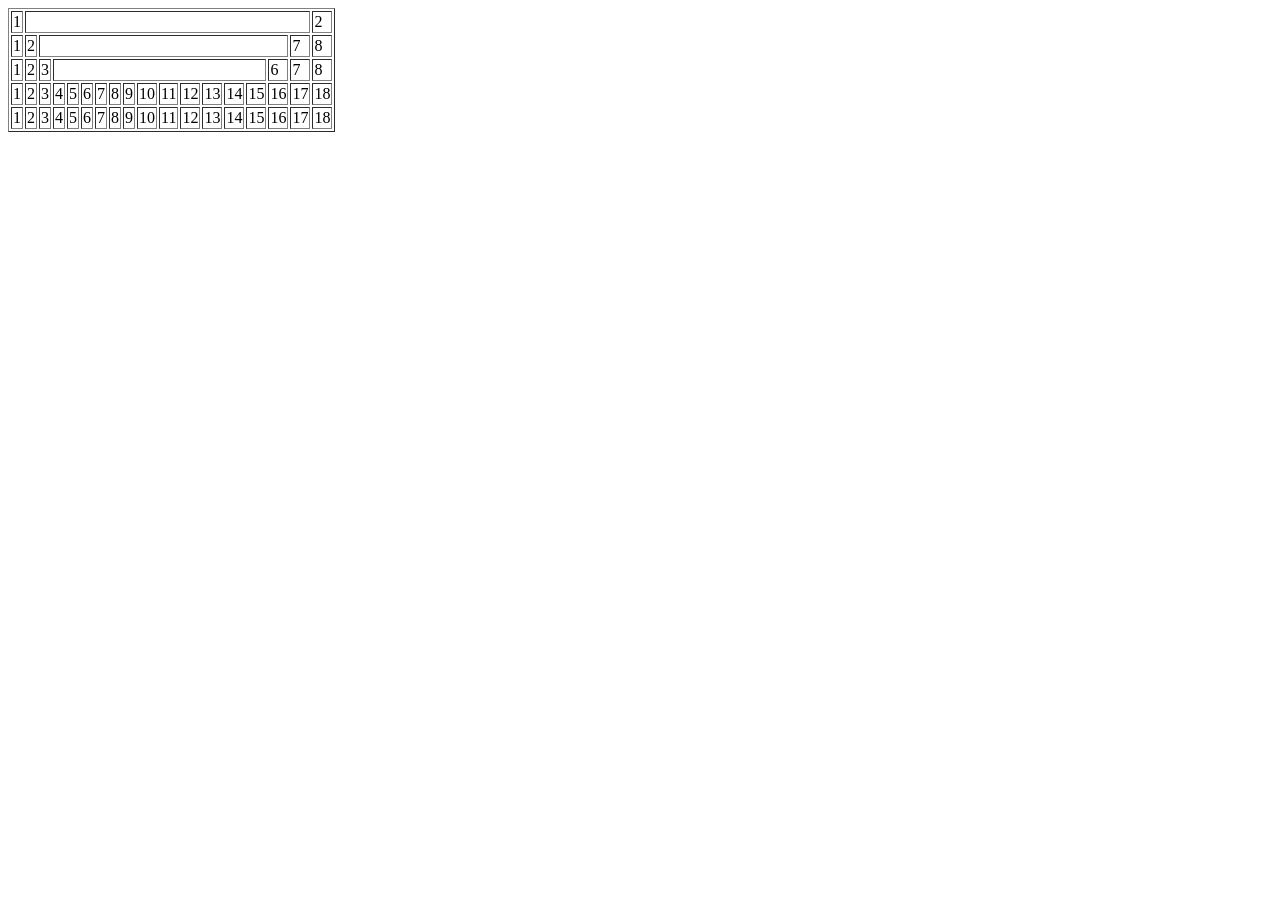
<file: Day3.html>
<!DOCTYPE html>
<html lang="en">
<head>
    <meta charset="UTF-8">
    <meta name="viewport" content="width=device-width, initial-scale=1.0">
    <title>Document</title>

    <!-- <style>

        .cl{
            background-color:purple;
            color: white;
        }
        .c2{
            background-color: blue;
            color: white;
        }
        .c3{
            background-color: green;
            color: white;
        }
        .c4v{
            background-color: gray;
            color: white;
        }
        .c5{
            background-color: rgb(252, 137, 23);
            color: white;
        }
    </style>
</head>
<body>
     <h1>sheet</h1>
    <h2>sheet2</h2>
    <h3> paragraph tag</h3>
    <p>Lorem, ipsum dolor sit amet consectetur adipisicing elit. Voluptate minus at sint corrupti quod, delectus ipsam repellat facere eligendi modi veniam labore doloribus aliquid nemo praesentium omnis laboriosam fuga quas.</p>
     <pre> hi
 how are you!
 what you are doing 
     </pre> 



<table>
    <tr>
    <td class ="c1">1</td>
    <td>2</td>
    <td>3</td>
    <td>4</td>
    <td>5</td>
    <td>6</td>
    </tr>

    <tr>
    <td class="c2">1</td>
    <td>2</td>
    <td>3</td>
    <td>4</td>
    <td>5</td>
    <td>6</td>
    </tr>

    <tr>
    <td class ="c3">1</td>
    <td>2</td>
    <td>3</td>
    <td>4</td>
    <td>5</td>
    <td>6</td>
    </tr>
    <tr>
    <td class ="c4">1</td>
    <td>2</td>
    <td>3</td>
    <td>4</td>
    <td>5</td>
    <td>6</td>
    </tr>
    <tr>
    <td class ="c5">1</td>
    <td>2</td>
    <td>3</td>
    <td>4</td>
    <td>5</td>
    <td>6</td>
    </tr>
    </table> -->

    <table border="1">
        <tr>
            <td>1</td>
            <td colspan="16"></td>
            <td>2</td>
        </tr>
        <tr>
            <td>1</td>
            <td>2</td>
            <td colspan="14"></td>
            <td>7</td>
            <td>8</td>
        </tr>
         <tr>
            <td>1</td>
            <td>2</td>
            <td>3</td>
            <td colspan="12"></td>
            <td>6</td>
            <td>7</td>
            <td>8</td>
        </tr>
        <tr>
            <!--tr>td*18{$}-->
            <td>1</td>
            <td>2</td>
            <td>3</td>
            <td>4</td>
            <td>5</td>
            <td>6</td>
            <td>7</td>
            <td>8</td>
            <td>9</td>
            <td>10</td>
            <td>11</td>
            <td>12</td>
            <td>13</td>
            <td>14</td>
            <td>15</td>
            <td>16</td>
            <td>17</td>
            <td>18</td>
        </tr>
            <tr>
                <td>1</td>
                <td>2</td>
                <td>3</td>
                <td>4</td>
                <td>5</td>
                <td>6</td>
                <td>7</td>
                <td>8</td>
                <td>9</td>
                <td>10</td>
                <td>11</td>
                <td>12</td>
                <td>13</td>
                <td>14</td>
                <td>15</td>
                <td>16</td>
                <td>17</td>
                <td>18</td>
            </tr>
    </table>
</body>
</html>
</file>
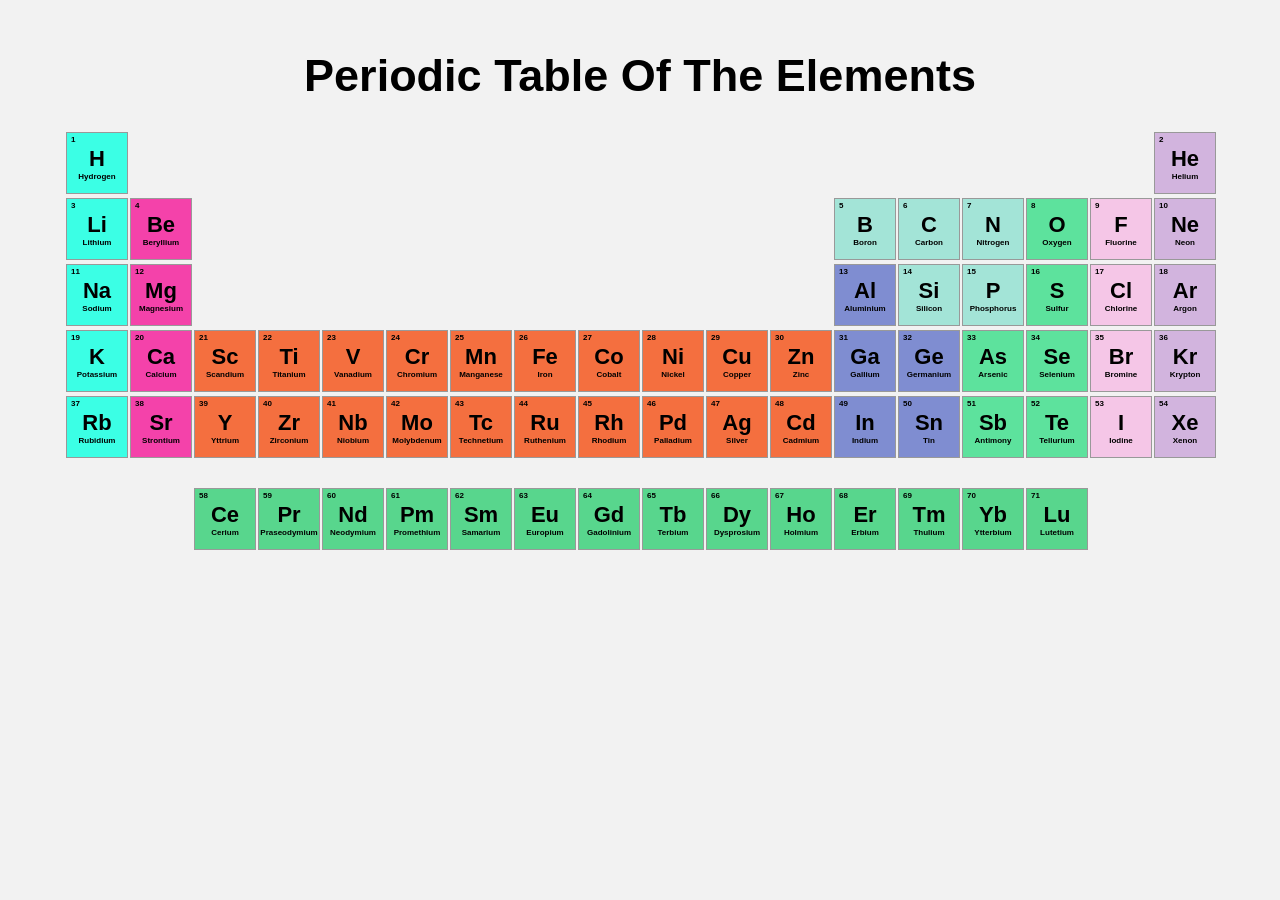
<file: pertable.html>
<!-- Table of Elements -->

<!DOCTYPE html>
<html lang="en">
<head>
<meta charset="UTF-8">
<meta name="viewport" content="width=device-width, initial-scale=1.0">
<title>Periodic Table</title>

<style>

body{
    margin:0;
    padding:20px;
    background:#f2f2f2;
    font-family:Arial, sans-serif;
}

h1{
    text-align:center;
    margin-bottom:30px;
    font-size:45px;
}

.table{
    display:grid;
    grid-template-columns:repeat(18,60px);
    gap:4px;
    justify-content:center;
}

.element{
    width:60px;
    height:60px;
    border:1px solid #999;
    display:flex;
    flex-direction:column;
    justify-content:center;
    align-items:center;
    font-size:10px;
    font-weight:bold;
    position:relative;
    transition:0.3s;
}

.element:hover{
    transform:scale(1.1);
    z-index:10;
}

.number{
    position:absolute;
    top:2px;
    left:4px;
    font-size:8px;
}

.symbol{
    font-size:22px;
}

.name{
    font-size:8px;
}

/* COLORS */

.alkali{
    background:#3bffe5;
}

.alkaline{
    background:#f442aa;
}

.transition{
    background:#f46f3f;
}

.post{
    background:#7f8dd1;
}

.metalloid{
    background:#5de29d;
}

.nonmetal{
    background:#a3e4d7;
}

.halogen{
    background:#f5c6e7;
}

.noble{
    background:#d2b4de;
}

.lanthanoid{
    background:#58d68d;
}

.actinoid{
    background:#a552be;
}

.empty{
    visibility:hidden;
}

.bottom{
    margin-top:30px;
}

</style>
</head>

<body>

<h1>Periodic Table Of The Elements</h1>

<div class="table">

<!-- ROW 1 -->
<div class="element alkali">
<div class="number">1</div>
<div class="symbol">H</div>
<div class="name">Hydrogen</div>
</div>

<div class="empty"></div>
<div class="empty"></div>
<div class="empty"></div>
<div class="empty"></div>
<div class="empty"></div>
<div class="empty"></div>
<div class="empty"></div>
<div class="empty"></div>
<div class="empty"></div>
<div class="empty"></div>
<div class="empty"></div>
<div class="empty"></div>
<div class="empty"></div>
<div class="empty"></div>
<div class="empty"></div> 
<div class="empty"></div>

<div class="element noble">
<div class="number">2</div>
<div class="symbol">He</div>
<div class="name">Helium</div>
</div>

<!-- ROW 2 -->
<div class="element alkali">
<div class="number">3</div>
<div class="symbol">Li</div>
<div class="name">Lithium</div>
</div>

<div class="element alkaline">
<div class="number">4</div>
<div class="symbol">Be</div>
<div class="name">Beryllium</div>
</div>

<div class="empty"></div>
<div class="empty"></div>
<div class="empty"></div>
<div class="empty"></div>
<div class="empty"></div>
<div class="empty"></div>
<div class="empty"></div>
<div class="empty"></div>
<div class="empty"></div>
<div class="empty"></div>

<div class="element nonmetal">
<div class="number">5</div>
<div class="symbol">B</div>
<div class="name">Boron</div>
</div>

<div class="element nonmetal">
<div class="number">6</div>
<div class="symbol">C</div>
<div class="name">Carbon</div>
</div>

<div class="element nonmetal">
<div class="number">7</div>
<div class="symbol">N</div>
<div class="name">Nitrogen</div>
</div>

<div class="element metalloid">
<div class="number">8</div>
<div class="symbol">O</div>
<div class="name">Oxygen</div>
</div>

<div class="element halogen">
<div class="number">9</div>
<div class="symbol">F</div>
<div class="name">Fluorine</div>
</div>

<div class="element noble">
<div class="number">10</div>
<div class="symbol">Ne</div>
<div class="name">Neon</div>
</div>

<!-- ROW 3 -->

<div class="element alkali">
<div class="number">11</div>
<div class="symbol">Na</div>
<div class="name">Sodium</div>
</div>

<div class="element alkaline">
<div class="number">12</div>
<div class="symbol">Mg</div>
<div class="name">Magnesium</div>
</div>

<div class="empty"></div>
<div class="empty"></div>
<div class="empty"></div>
<div class="empty"></div>
<div class="empty"></div>
<div class="empty"></div>
<div class="empty"></div>
<div class="empty"></div>
<div class="empty"></div>
<div class="empty"></div>

<div class="element post">
<div class="number">13</div>
<div class="symbol">Al</div>
<div class="name">Aluminium</div>
</div>

<div class="element nonmetal">
<div class="number">14</div>
<div class="symbol">Si</div>
<div class="name">Silicon</div>
</div>

<div class="element nonmetal">
<div class="number">15</div>
<div class="symbol">P</div>
<div class="name">Phosphorus</div>
</div>

<div class="element metalloid">
<div class="number">16</div>
<div class="symbol">S</div>
<div class="name">Sulfur</div>
</div>

<div class="element halogen">
<div class="number">17</div>
<div class="symbol">Cl</div>
<div class="name">Chlorine</div>
</div>

<div class="element noble">
<div class="number">18</div>
<div class="symbol">Ar</div>
<div class="name">Argon</div>
</div>

<!-- ROW 4 -->

<div class="element alkali">
<div class="number">19</div>
<div class="symbol">K</div>
<div class="name">Potassium</div>
</div>

<div class="element alkaline">
<div class="number">20</div>
<div class="symbol">Ca</div>
<div class="name">Calcium</div>
</div>

<div class="element transition">
<div class="number">21</div>
<div class="symbol">Sc</div>
<div class="name">Scandium</div>
</div>

<div class="element transition">
<div class="number">22</div>
<div class="symbol">Ti</div>
<div class="name">Titanium</div>
</div>

<div class="element transition">
<div class="number">23</div>
<div class="symbol">V</div>
<div class="name">Vanadium</div>
</div>

<div class="element transition">
<div class="number">24</div>
<div class="symbol">Cr</div>
<div class="name">Chromium</div>
</div>

<div class="element transition">
<div class="number">25</div>
<div class="symbol">Mn</div>
<div class="name">Manganese</div>
</div>

<div class="element transition">
<div class="number">26</div>
<div class="symbol">Fe</div>
<div class="name">Iron</div>
</div>

<div class="element transition">
<div class="number">27</div>
<div class="symbol">Co</div>
<div class="name">Cobalt</div>
</div>

<div class="element transition">
<div class="number">28</div>
<div class="symbol">Ni</div>
<div class="name">Nickel</div>
</div>

<div class="element transition">
<div class="number">29</div>
<div class="symbol">Cu</div>
<div class="name">Copper</div>
</div>

<div class="element transition">
<div class="number">30</div>
<div class="symbol">Zn</div>
<div class="name">Zinc</div>
</div>

<div class="element post">
<div class="number">31</div>
<div class="symbol">Ga</div>
<div class="name">Gallium</div>
</div>

<div class="element post">
<div class="number">32</div>
<div class="symbol">Ge</div>
<div class="name">Germanium</div>
</div>

<div class="element metalloid">
<div class="number">33</div>
<div class="symbol">As</div>
<div class="name">Arsenic</div>
</div>

<div class="element metalloid">
<div class="number">34</div>
<div class="symbol">Se</div>
<div class="name">Selenium</div>
</div>

<div class="element halogen">
<div class="number">35</div>
<div class="symbol">Br</div>
<div class="name">Bromine</div>
</div>

<div class="element noble">
<div class="number">36</div>
<div class="symbol">Kr</div>
<div class="name">Krypton</div>
</div>

<!-- Row 5 -->

<div class="element alkali">
<div class="number">37</div>
<div class="symbol">Rb</div>
<div class="name">Rubidium</div>
</div>

<div class="element alkaline">
<div class="number">38</div>
<div class="symbol">Sr</div>
<div class="name">Strontium</div>
</div>

<div class="element transition">
<div class="number">39</div>
<div class="symbol">Y</div>
<div class="name">Yttrium</div>
</div>

<div class="element transition">
<div class="number">40</div>
<div class="symbol">Zr</div>
<div class="name">Zirconium</div>
</div>

<div class="element transition">
<div class="number">41</div>
<div class="symbol">Nb</div>
<div class="name">Niobium</div>
</div>

<div class="element transition">
<div class="number">42</div>
<div class="symbol">Mo</div>
<div class="name">Molybdenum</div>
</div>

<div class="element transition">
<div class="number">43</div>
<div class="symbol">Tc</div>
<div class="name">Technetium</div>
</div>

<div class="element transition">
<div class="number">44</div>
<div class="symbol">Ru</div>
<div class="name">Ruthenium</div>
</div>

<div class="element transition">
<div class="number">45</div>
<div class="symbol">Rh</div>
<div class="name">Rhodium</div>
</div>

<div class="element transition">
<div class="number">46</div>
<div class="symbol">Pd</div>
<div class="name">Palladium</div>
</div>

<div class="element transition">
<div class="number">47</div>
<div class="symbol">Ag</div>
<div class="name">Silver</div>
</div>

<div class="element transition">
<div class="number">48</div>
<div class="symbol">Cd</div>
<div class="name">Cadmium</div>
</div>

<div class="element post">
<div class="number">49</div>
<div class="symbol">In</div>
<div class="name">Indium</div>
</div>

<div class="element post">
<div class="number">50</div>
<div class="symbol">Sn</div>
<div class="name">Tin</div>
</div>

<div class="element metalloid">
<div class="number">51</div>
<div class="symbol">Sb</div>
<div class="name">Antimony</div>
</div>

<div class="element metalloid">
<div class="number">52</div>
<div class="symbol">Te</div>
<div class="name">Tellurium</div>
</div>

<div class="element halogen">
<div class="number">53</div>
<div class="symbol">I</div>
<div class="name">Iodine</div>
</div>

<div class="element noble">
<div class="number">54</div>
<div class="symbol">Xe</div>
<div class="name">Xenon</div>
</div>
</div>

<!-- BOTTOM ROWS -->

<div class="table bottom">

<div class="empty"></div>
<div class="empty"></div>

<div class="element lanthanoid">
<div class="number">58</div>
<div class="symbol">Ce</div>
<div class="name">Cerium</div>
</div>

<div class="element lanthanoid">
<div class="number">59</div>
<div class="symbol">Pr</div>
<div class="name">Praseodymium</div>
</div>

<div class="element lanthanoid">
<div class="number">60</div>
<div class="symbol">Nd</div>
<div class="name">Neodymium</div>
</div>

<div class="element lanthanoid">
<div class="number">61</div>
<div class="symbol">Pm</div>
<div class="name">Promethium</div>
</div>

<div class="element lanthanoid">
<div class="number">62</div>
<div class="symbol">Sm</div>
<div class="name">Samarium</div>
</div>

<div class="element lanthanoid">
<div class="number">63</div>
<div class="symbol">Eu</div>
<div class="name">Europium</div>
</div>

<div class="element lanthanoid">
<div class="number">64</div>
<div class="symbol">Gd</div>
<div class="name">Gadolinium</div>
</div>

<div class="element lanthanoid">
<div class="number">65</div>
<div class="symbol">Tb</div>
<div class="name">Terbium</div>
</div>

<div class="element lanthanoid">
<div class="number">66</div>
<div class="symbol">Dy</div>
<div class="name">Dysprosium</div>
</div>

<div class="element lanthanoid">
<div class="number">67</div>
<div class="symbol">Ho</div>
<div class="name">Holmium</div>
</div>

<div class="element lanthanoid">
<div class="number">68</div>
<div class="symbol">Er</div>
<div class="name">Erbium</div>
</div>

<div class="element lanthanoid">
<div class="number">69</div>
<div class="symbol">Tm</div>
<div class="name">Thulium</div>
</div>

<div class="element lanthanoid">
<div class="number">70</div>
<div class="symbol">Yb</div>
<div class="name">Ytterbium</div>
</div>

<div class="element lanthanoid">
<div class="number">71</div>
<div class="symbol">Lu</div>
<div class="name">Lutetium</div>
</div>

</div>

</body>
</html>
</file>
